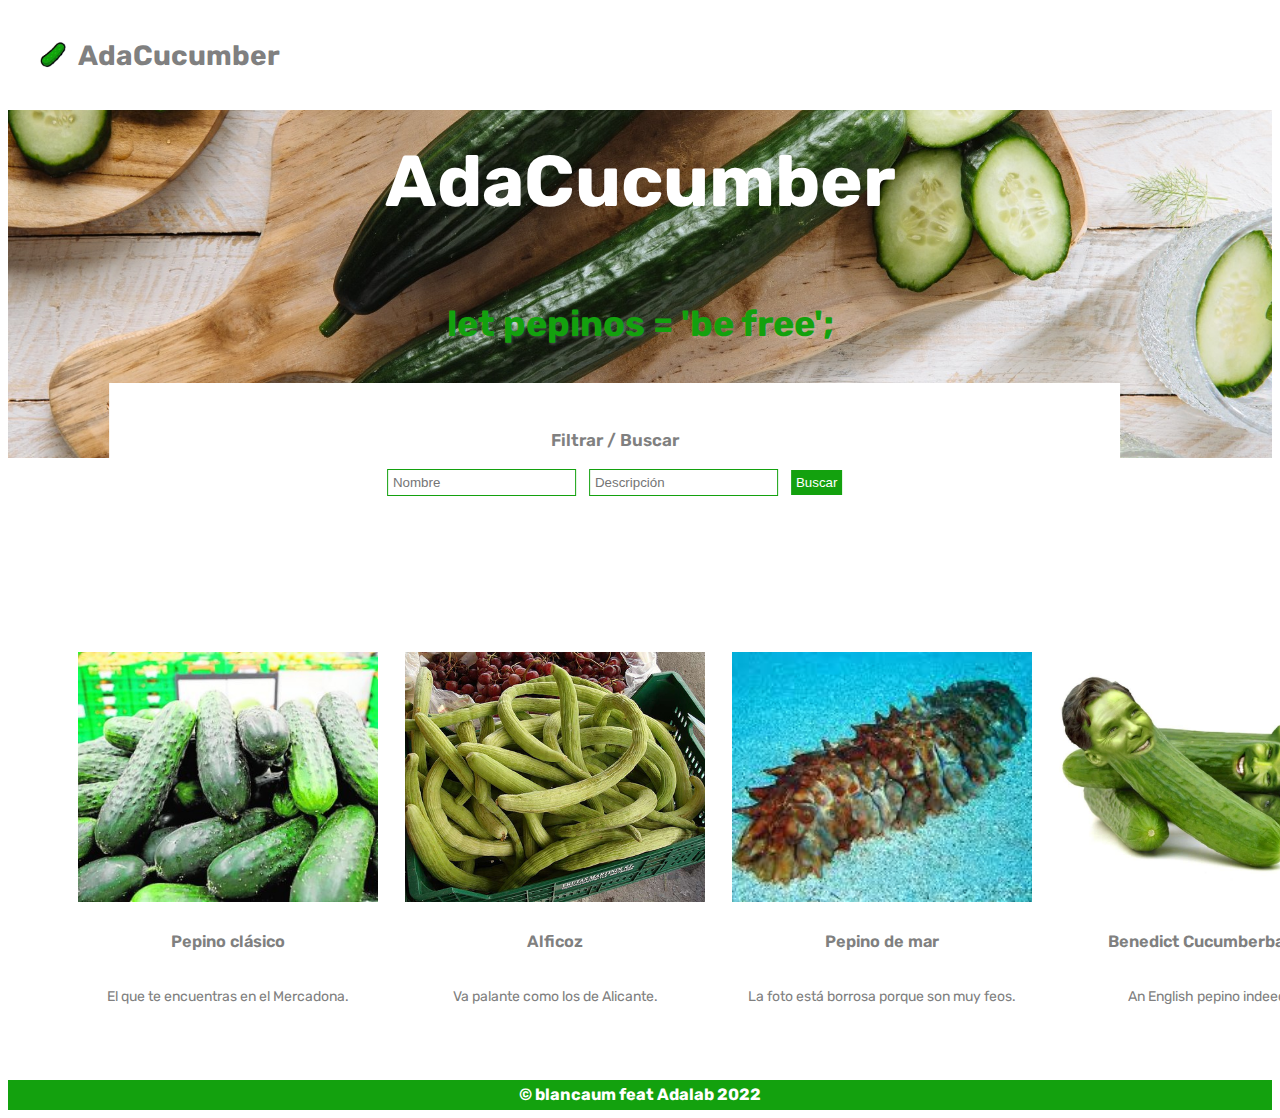
<file: docs/index.html>
<!DOCTYPE html>
<html lang="es">

<head>
  <meta charset="UTF-8" />
  <meta http-equiv="X-UA-Compatible" content="IE=edge" />
  <meta name="viewport" content="width=device-width, initial-scale=1.0" />
  <link rel="preconnect" href="https://fonts.googleapis.com" />
  <link rel="preconnect" href="https://fonts.gstatic.com" crossorigin />
  <link href="https://fonts.googleapis.com/css2?family=Rubik:wght@300;400;700&display=swap" rel="stylesheet" />
  <link rel="stylesheet" href="https://pro.fontawesome.com/releases/v5.10.0/css/all.css"
    integrity="sha384-AYmEC3Yw5cVb3ZcuHtOA93w35dYTsvhLPVnYs9eStHfGJvOvKxVfELGroGkvsg+p" crossorigin="anonymous" />
  <link rel="icon" href="./assets/images/favicon.png" type="image/x-icon" />
  <link rel="stylesheet" href="./assets/css/main.css" />
  <title>AdaCucumber</title>
</head>

<body>
  <header class="header">
    <section class="logo">
      <img class="img" src="./assets/images/favicon.png" alt="Logo de AdaCucumber" />
      <h1>AdaCucumber</h1>
      <nav class="menu-nav">
        <ul class="menu">
          <li class="item js-plus-icon">
            <span class="fas fa-plus-circle"> </span>
          </li>
        </ul>
      </nav>
    </section>
  </header>

  <main class="js-main">
    <section class="new-form js-new-form collapsed">
      <h2 class="title">More pepinos plis</h2>
      <p class="sad-text">Recuerda que este gatito está mirando todo lo que añades, no hagas llorar
        al gatito :(</p>
      <img class="sad-kitten" src="./assets/images/kitten.jpg"
        alt="Gatito muy pequeño y triste porque lee tu mente sucia">
      <form class="form">
        <input class="input js-pepino-img" type="text" placeholder="Url de la foto" required />
        <input class="input js-pepino-name" type="text" placeholder="Nombre" required />
        <input class="input js-pepino-desc" type="text" placeholder="Descripción" required />
        <label class="js-new-form-error"></label>
        <button class="button js-button-add">Añadir</button>
        <button class="button-cancel js-button-cancel">Cancelar</button>
      </form>
    </section>

    <div class="js-hide-form-area">
      <section class="about-us">
        <h1 class="title">AdaCucumber</h1>
        <h2 class="subtitle">let pepinos = 'be free';</h2>
      </section>

      <section class="search">
        <h2 class="title">Filtrar / Buscar</h2>
        <form class="form js-search-form">
          <input class="input js-search-input-name" type="text" name="name" placeholder="Nombre" id="name" />
          <input class="input js-search-input-desc" type="text" placeholder="Descripción" id="desc" />
          <label class="js-search-form-error"></label>
          <button class="button js-search-button">Buscar</button>
        </form>
      </section>

      <section class="data">
        <ul class="list js-pepino-list">
        </ul>
      </section>
  </main>
  <footer class="footer">
    <h3 class="subtittle">&copy; blancaum feat Adalab 2022</h3>
  </footer>
  <script src="./assets/js/main.js"></script>
</body>
</div>

</html>
</file>
<file: docs/assets/css/main.css>
:root{--color-green: #14d9c4;--color-cucumber: #13a10e;font-family:'Rubik', sans-serif;font-size:14px;color:grey}li{list-style:none}.header{width:100%;height:50px;position:fixed;z-index:1;top:0;display:flex;justify-content:space-between;background-color:white;padding:30px}.header .logo{display:flex;justify-content:flex-start;align-items:center;width:80vh}.header .menu-nav{display:flex;justify-content:center;align-items:center}.header .menu{display:flex}.menu .item{padding:10px;cursor:pointer}.header .img{width:30px;padding-right:10px}.header .view{display:flex}.header .view .item{padding-right:10px}.about-us{background-image:url("../images/hero-img.jpg");width:100%;height:50vh;background-repeat:no-repeat;background-position:center;background-size:cover;display:flex;flex-direction:column;justify-content:center;align-items:center}.about-us .title{color:white;font-size:72px}.about-us .subtitle{color:var(--color-cucumber);text-shadow:1px 2px 3px rgba(255,255,255,0.18);font-size:36px}.search{width:80%;background-color:white;height:150px;transform:translate(10%, -50%);display:flex;flex-direction:column;justify-content:center;align-items:center}.search .title{color:fff;font-size:17px;font-weight:600}.data{padding:20px}.data .list{display:grid}@media all and (min-width: 768px){.data .list{grid-template-columns:1fr 1fr}}@media all and (min-width: 1280px){.data .list{grid-template-columns:1fr 1fr 1fr 1fr}}.card{display:flex;flex-direction:column;justify-content:center;align-items:center;margin-right:0.5rem;margin-bottom:0.5rem;background-color:white;padding:10px;transition:0.25s all;text-align:center}.card_img{width:300px;height:250px;-o-object-fit:cover;object-fit:cover}.card_title{font-weight:600;padding:10px}.card_description{padding:10px}.footer{background-color:var(--color-cucumber);height:30px;width:100%;display:flex;align-items:center;justify-content:center;color:white}.new-form{top:90px;left:0;width:40vh;height:100%;background-color:white;position:absolute;z-index:2;display:flex;flex-direction:column;align-items:center;border:solid 1px #13a10e;border-left:none;border-bottom-right-radius:10px;border-top-right-radius:10px}.new-form .title{font-size:18px;padding:10px;margin-top:20px}.new-form .sad-text{padding:0px 20px}.new-form .sad-kitten{width:75px}.new-form .form{width:80%;display:flex;flex-direction:column;padding:10px}.input{margin:5px;padding:5px;border:0.5px solid var(--color-cucumber);color:grey}.button{background-color:var(--color-cucumber);border:none;padding:5px;margin:5px;color:white}.collapsed{display:none}.button-cancel{background-color:grey;border:none;padding:5px;margin:5px;color:white}
</file>
